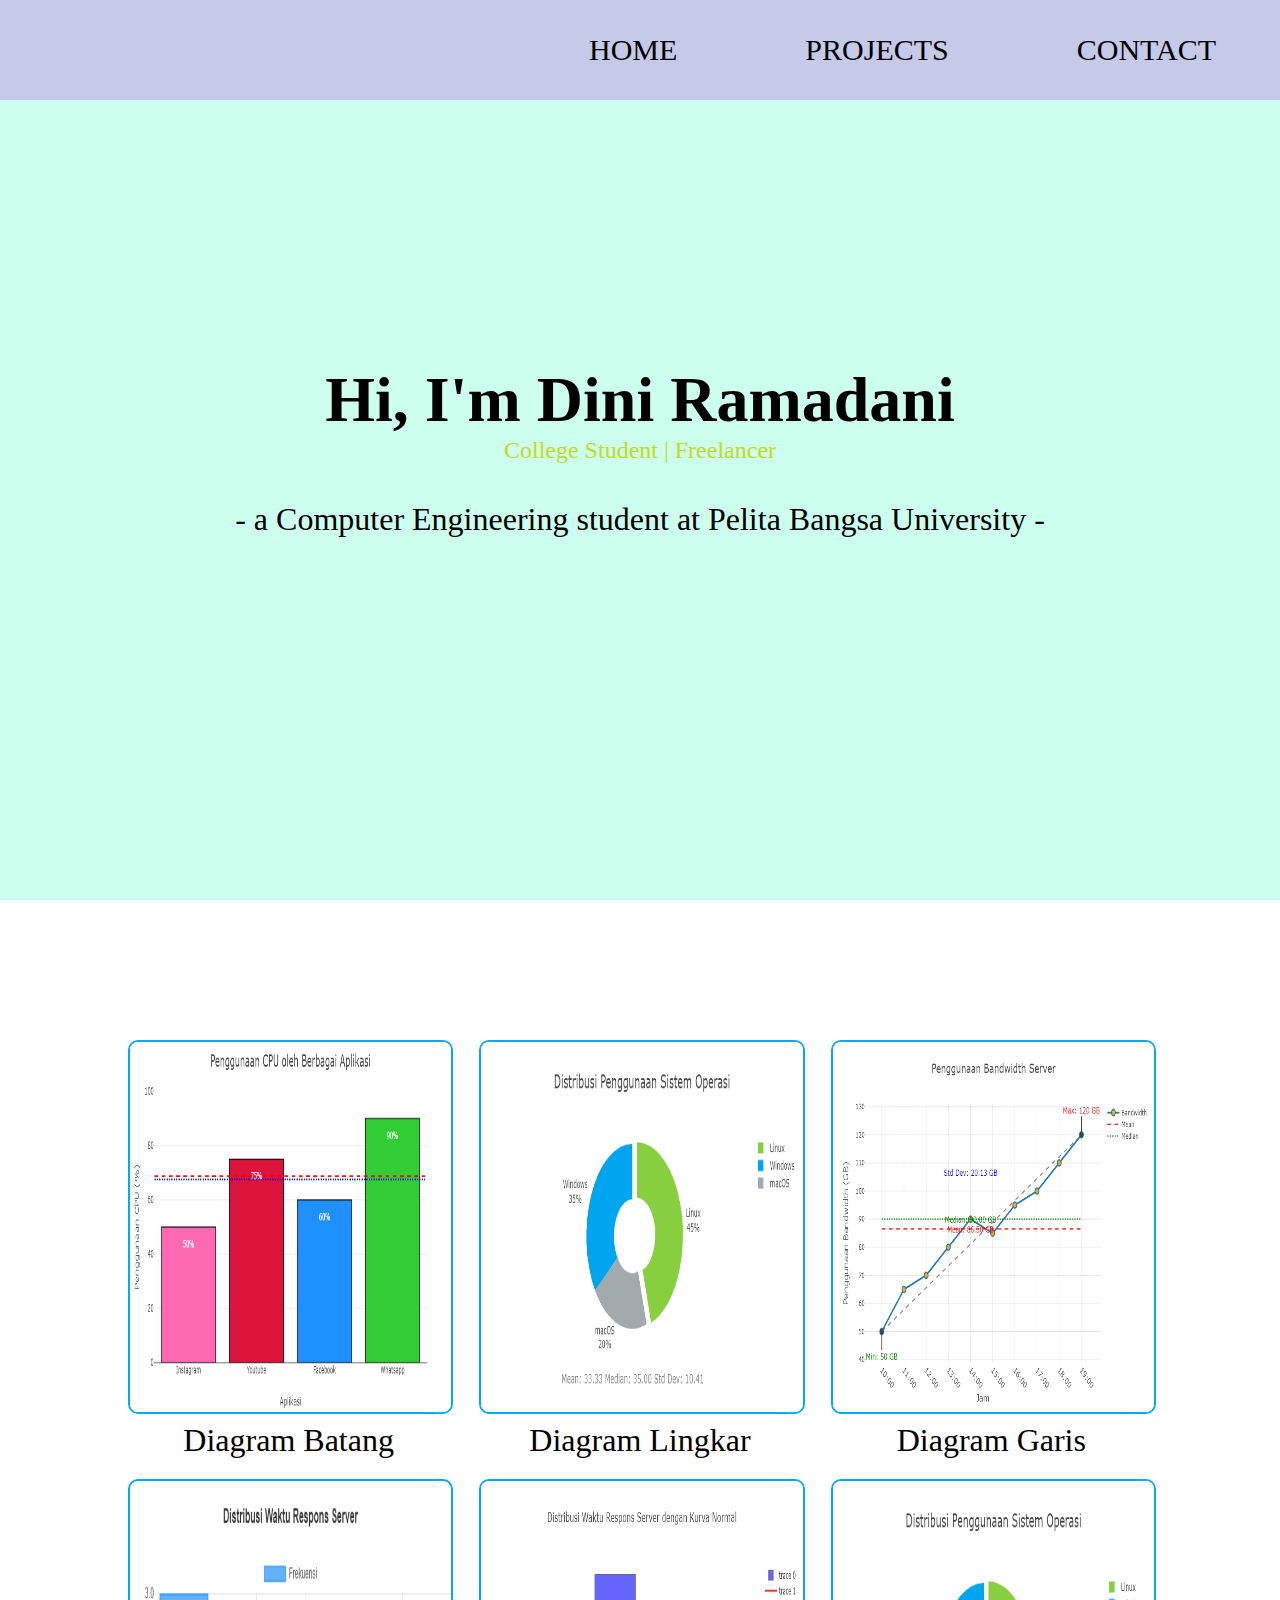
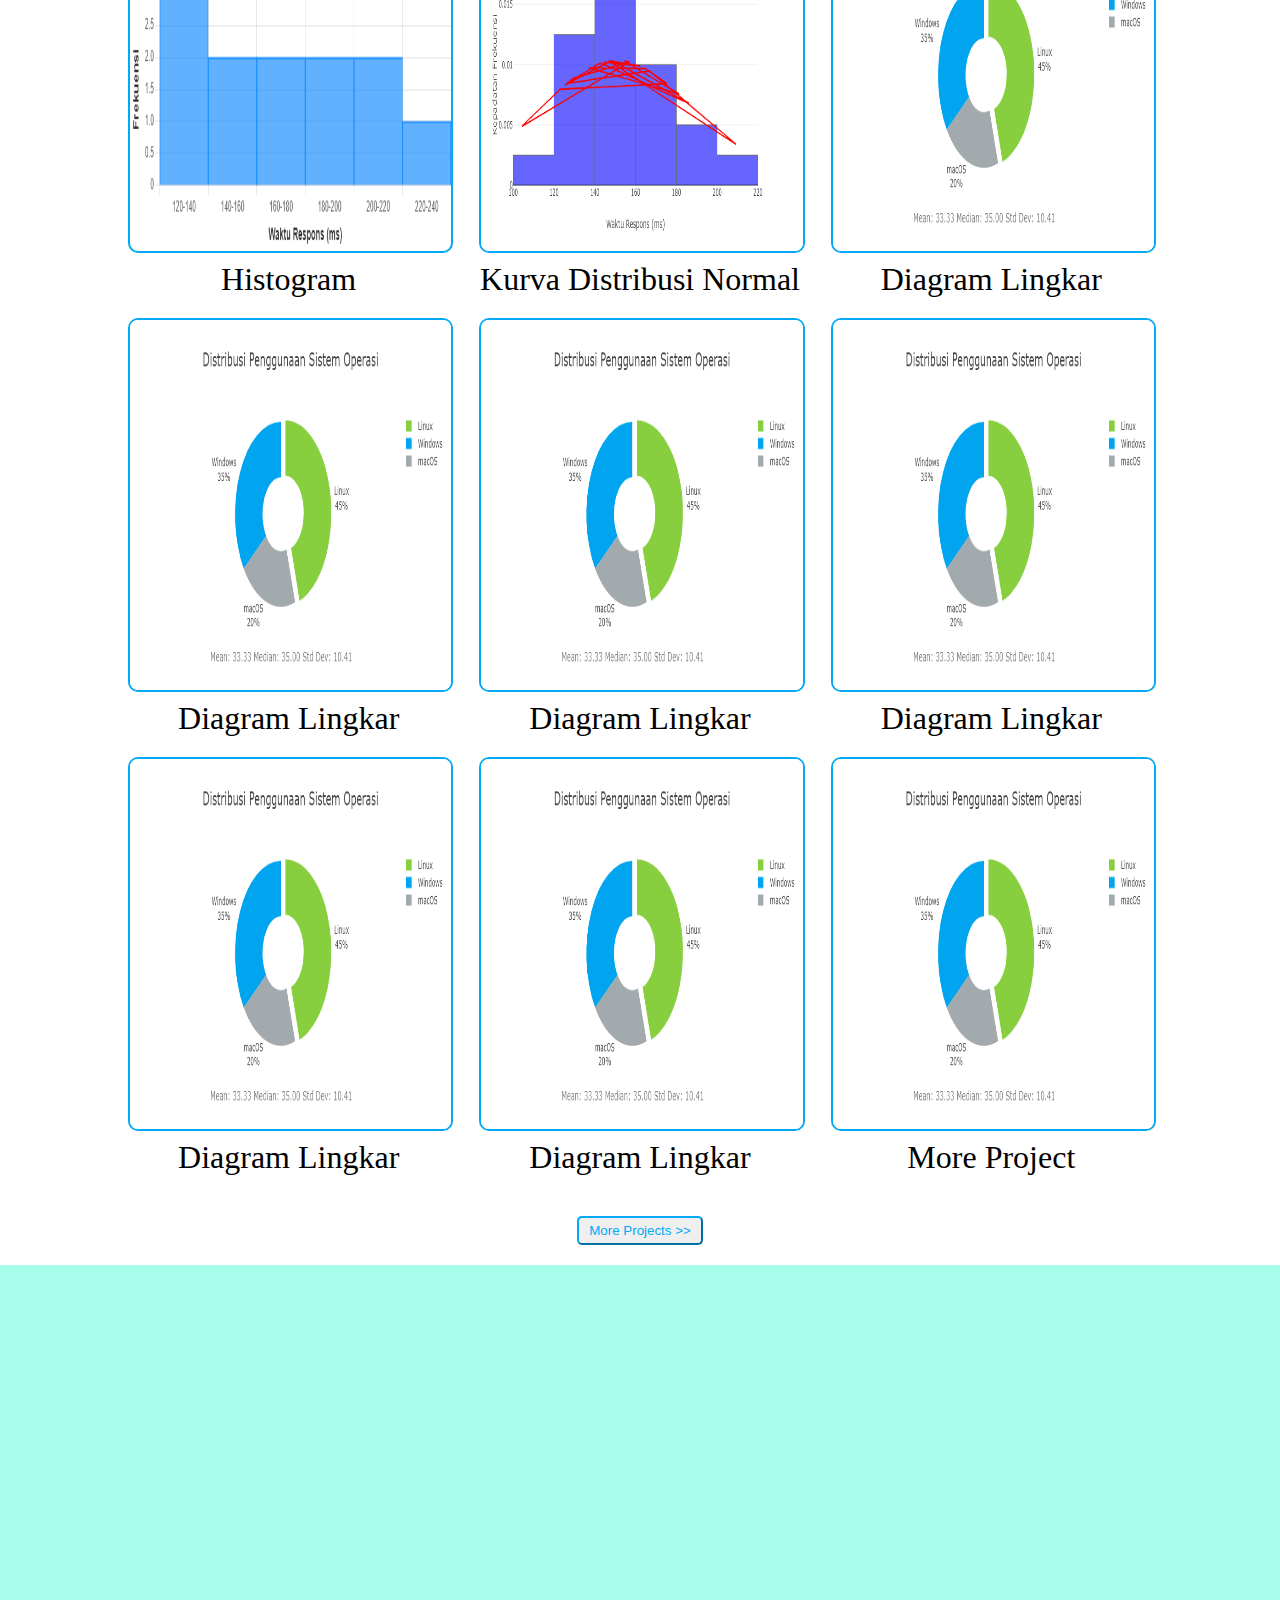
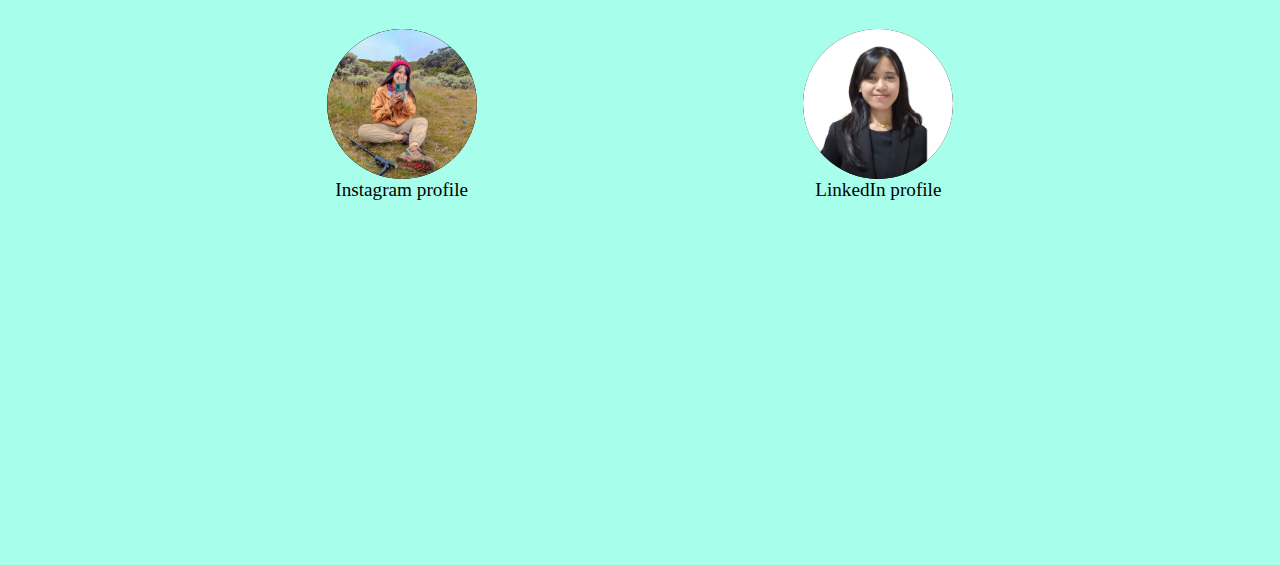
<file: index.html>
<!DOCTYPE html>
<html>
<html lang="en">
<head>
    <meta charset="UTF-8">
    <meta name="viewport" content="width=device-width, initial-scale=1.0">
    <title>Website Portofolio – www.dinicode.com</title>
    <link rel="stylesheet" type="text/css" href="style.css">
</head>
<body>
    <nav id="navbar">
        <a href="#welcome-section">HOME</a>
        <a href="#main">PROJECTS</a>
        <a href="#footer">CONTACT</a>
    </nav>
    <header id="welcome-section">
        <h1>Hi, I'm Dini Ramadani</h1>
        <p class="lead" style="color:rgb(196, 218, 32);">College Student | Freelancer<br></p>
        <p><br> - a Computer Engineering student at Pelita Bangsa University - </p>
    </header>
<main id="main">
<section id="projects">
    <div class="project-tile">
        <a href="diagrambatang.html" target="_blank"><img src="img/diagrambatang.png"></a>
        <div>Diagram Batang</div>
    </div>
    <div class="project-tile">
        <a href="diagramlingkar.html" target="_blank"><img src="img/diagramlingkar.png"></a>
        <div>Diagram Lingkar</div>
    </div>
    <div class="project-tile">
        <a href="diagramgaris.html" target="_blank"><img src="img/diagramgaris.png"></a>
        <div>Diagram Garis</div>
    </div>
    <div class="project-tile">
        <a href="histogram.html" target="_blank"><img src="img/histogram.png"></a>
        <div>Histogram</div>
    </div>
    <div class="project-tile">
        <a href="kurvadistribusinormal.html" target="_blank"><img src="img/kurvadistribusinormal.png"></a>
        <div>Kurva Distribusi Normal</div>
    </div>
    <div class="project-tile">
        <a href="diagramlingkar.html" target="_blank"><img src="img/diagramlingkar.png"></a>
        <div>Diagram Lingkar</div>
    </div>
    <div class="project-tile">
        <a href="diagramlingkar.html" target="_blank"><img src="img/diagramlingkar.png"></a>
        <div>Diagram Lingkar</div>
    </div>
    <div class="project-tile">
        <a href="diagramlingkar.html" target="_blank"><img src="img/diagramlingkar.png"></a>
        <div>Diagram Lingkar</div>
    </div>
    <div class="project-tile">
        <a href="diagramlingkar.html" target="_blank"><img src="img/diagramlingkar.png"></a>
        <div>Diagram Lingkar</div>
    </div>
    <div class="project-tile">
        <a href="diagramlingkar.html" target="_blank"><img src="img/diagramlingkar.png"></a>
        <div>Diagram Lingkar</div>
    </div>
    <div class="project-tile">
        <a href="diagramlingkar.html" target="_blank"><img src="img/diagramlingkar.png"></a>
        <div>Diagram Lingkar</div>
    </div>
    <div class="project-tile">
        <a href="#" target="_blank"><img src="img/diagramlingkar.png"></a>
    <div>More Project</div>
    </div>
</section>
    <button><a href="#" target="_blank">More Projects >></a></button>
</main>
<footer id="footer">
<div>
    <a href="https://www.instagram.com/diniramadani18?igsh=OWVsaXB5M2kyM2hw" target="_blank"><img src="img/ui05.jpg" width="150px"></a>
    <p>Instagram profile</p>
</div>
<div>
    <a href="https://www.linkedin.com/in/dini-ramadani-915883231?utm_source=share&utm_campaign=share_via&utm_content=profile&utm_medium=android_app"  target="_blank"><img src="img/linkedin.jpg" width="175px"></a>
    <p>LinkedIn profile</p>
</div>
</footer>
<script type="text/javascript">
const projectName = 'portfolio';
localStorage.setItem('example_project', 'Personal Portfolio');
</script>
</body>
</html>
</file>
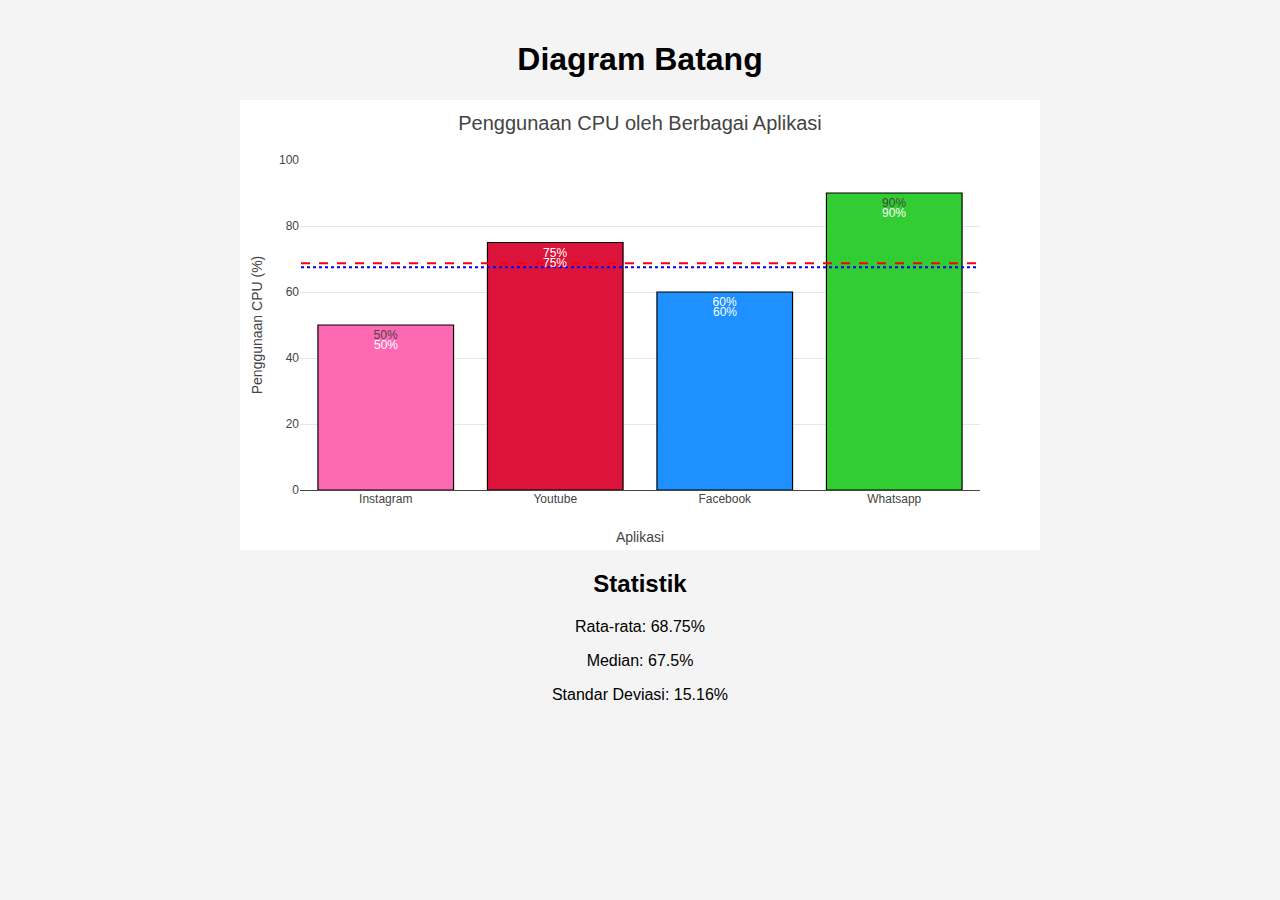
<file: diagrambatang.html>
<!DOCTYPE html>
<html lang="en">
<head>
    <meta charset="UTF-8">
    <meta name="viewport" content="width=device-width, initial-scale=1.0">
    <title>Penggunaan CPU oleh Berbagai Aplikasi</title>
    <script src="https://cdn.plot.ly/plotly-latest.min.js"></script>
    <style>
        body {
            font-family: Arial, sans-serif;
            background-color: #f4f4f4;
            margin: 0;
            padding: 20px;
            text-align: center; /* Menyelaraskan teks di tengah */
        }
        #bar-chart {
            max-width: 800px;
            margin: auto;
        }
        h1 {
            text-align: center; /* Menyelaraskan judul di tengah */
        }
    </style>
</head>
<body>
    <h1>Diagram Batang</h1>
    <div id="bar-chart"></div>
    <script>
        var data = [{
            x: ['Instagram', 'Youtube', 'Facebook', 'Whatsapp'],
            y: [50, 75, 60, 90],
            type: 'bar',
            marker: {
                color: ['#FF69B4', '#DC143C', '#1E90FF', '#32CD32'],
                line: {
                    color: 'black',
                    width: 1.2
                }
            },
            text: ['50%', '75%', '60%', '90%'],
            hoverinfo: 'text'
        }];

        var mean = (50 + 75 + 60 + 90) / 4;
        var median = 67.5; // Median dari 50, 60, 75, 90
        var stdDev = Math.sqrt(((50 - mean) ** 2 + (75 - mean) ** 2 + (60 - mean) ** 2 + (90 - mean) ** 2) / 4);

        var layout = {
            title: {
                text: 'Penggunaan CPU oleh Berbagai Aplikasi',
                font: {
                    size: 20,
                    weight: 'bold'
                },
                pad: 20
            },
            xaxis: {
                title: {
                    text: 'Aplikasi',
                    font: {
                        size: 14,
                        weight: 'bold'
                    }
                }
            },
            yaxis: {
                title: {
                    text: 'Penggunaan CPU (%)',
                    font: {
                        size: 14,
                        weight: 'bold'
                    }
                },
                range: [0, 100],
                gridcolor: '#e6e6e6'
            },
            annotations: [
                {
                    x: 'Instagram',
                    y: 50,
                    text: '50%',
                    showarrow: false,
                    font: {
                        color: 'white',
                        weight: 'bold'
                    },
                    yshift: -20
                },
                {
                    x: 'Youtube',
                    y: 75,
                    text: '75%',
                    showarrow: false,
                    font: {
                        color: 'white',
                        weight: 'bold'
                    },
                    yshift: -20
                },
                {
                    x: 'Facebook',
                    y: 60,
                    text: '60%',
                    showarrow: false,
                    font: {
                        color: 'white',
                        weight: 'bold'
                    },
                    yshift: -20
                },
                {
                    x: 'Whatsapp',
                    y: 90,
                    text: '90%',
                    showarrow: false,
                    font: {
                        color: 'white',
                        weight: 'bold'
                    },
                    yshift: -20
                }
            ],
            shapes: [
                {
                    type: 'line',
                    x0: -0.5,
                    x1: 3.5,
                    y0: mean,
                    y1: mean,
                    line: {
                        color: 'red',
                        width: 2,
                        dash: 'dash'
                    },
                    name: 'Mean'
                },
                {
                    type: 'line',
                    x0: -0.5,
                    x1: 3.5,
                    y0: median,
                    y1: median,
                    line: {
                        color: 'blue',
                        width: 2,
                        dash: 'dot'
                    },
                    name: 'Median'
                }
            ],
            margin: {
                l: 60,
                r: 60,
                t: 60,
                b: 60
            }
        };

        Plotly.newPlot('bar-chart', data, layout);

        // Menampilkan informasi statistik
        var statsDiv = document.createElement('div');
        statsDiv.innerHTML = `
            <h2>Statistik</h2>
            <p>Rata-rata: ${mean.toFixed(2)}%</p>
            <p>Median: ${median}%</p>
            <p>Standar Deviasi: ${stdDev.toFixed(2)}%</p>
        `;
        document.body.appendChild(statsDiv);
    </script>
</body>
</html>
</file>
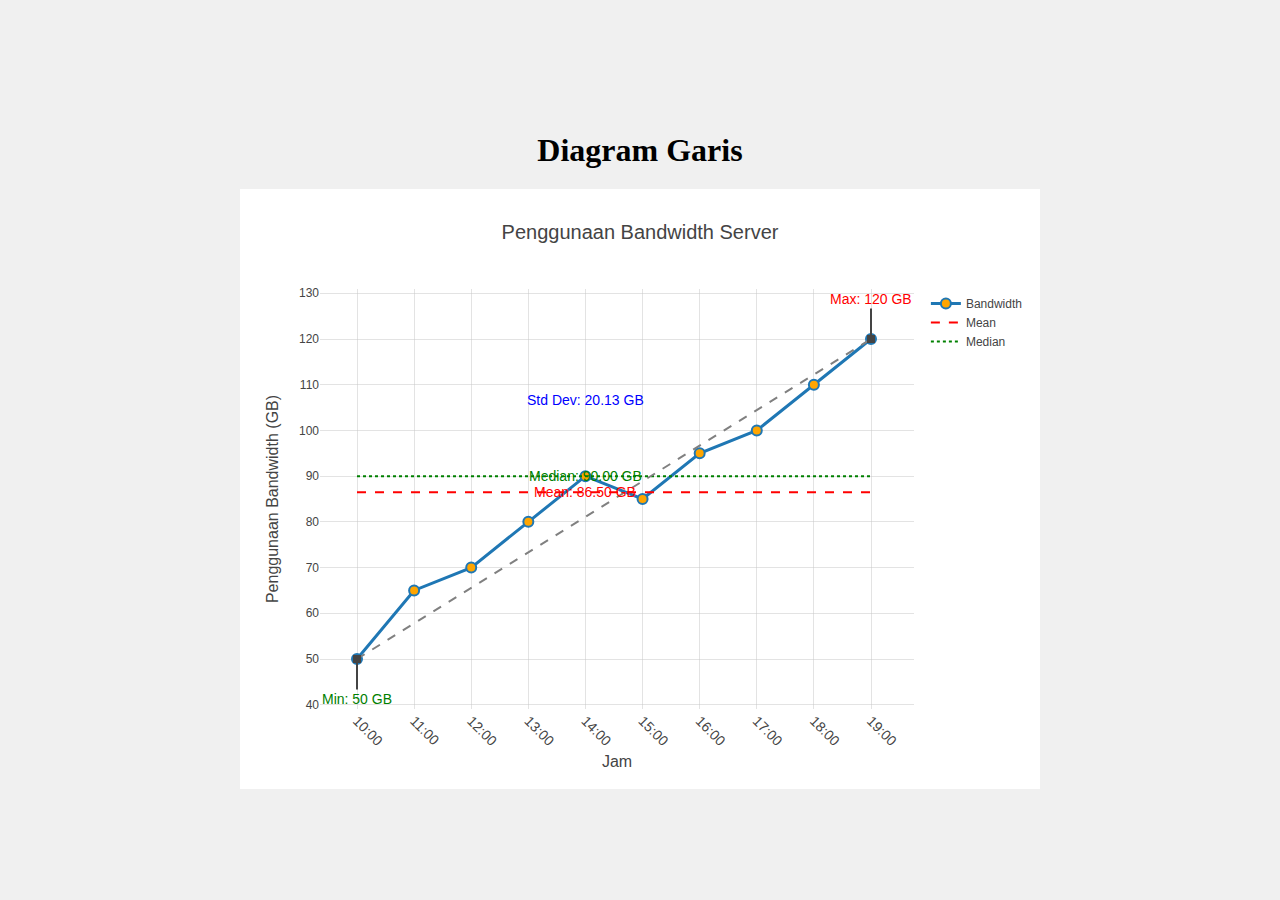
<file: diagramgaris.html>
<!DOCTYPE html>
<html lang="en">
<head>
    <meta charset="UTF-8">
    <meta name="viewport" content="width=device-width, initial-scale=1.0">
    <title>Penggunaan Bandwidth Server</title>
    <script src="https://cdn.plot.ly/plotly-latest.min.js"></script>
    <style>
        body {
            display: flex;
            flex-direction: column;
            justify-content: center;
            align-items: center;
            height: 100vh;
            margin: 0;
            background-color: #f0f0f0;
        }
        h1 {
            margin-bottom: 20px;
            font-size: 32px; /* Ukuran font diperbesar */
            font-weight: bold; /* Teks dibuat tebal */
        }
    </style>
</head>
<body>
    <h1>Diagram Garis</h1>
    <div id="line-chart" style="width:800px;height:600px;"></div>
    <script>
        var xData = ['10:00', '11:00', '12:00', '13:00', '14:00', '15:00', '16:00', '17:00', '18:00', '19:00'];
        var yData = [50, 65, 70, 80, 90, 85, 95, 100, 110, 120];

        // Calculate mean, median, and standard deviation
        var mean = yData.reduce((a, b) => a + b, 0) / yData.length;
        var median = yData.slice().sort((a, b) => a - b)[Math.floor(yData.length / 2)];
        var stdDev = Math.sqrt(yData.map(x => Math.pow(x - mean, 2)).reduce((a, b) => a + b) / yData.length);

        var data = [{
            x: xData,
            y: yData,
            type: 'scatter',
            mode: 'lines+markers',
            marker: {
                color: 'orange',
                size: 10,
                line: {
                    color: '#1f77b4',
                    width: 2
                }
            },
            line: {
                color: '#1f77b4',
                width: 3,
                dash: 'solid'
            },
            name: 'Bandwidth'
        }, {
            x: xData,
            y: Array(xData.length).fill(mean),
            type: 'scatter',
            mode: 'lines',
            line: {
                color: 'red',
                width: 2,
                dash: 'dash'
            },
            name: 'Mean'
        }, {
            x: xData,
            y: Array(xData.length).fill(median),
            type: 'scatter',
            mode: 'lines',
            line: {
                color: 'green',
                width: 2,
                dash: 'dot'
            },
            name: 'Median'
        }];

        var layout = {
            title: {
                text: 'Penggunaan Bandwidth Server',
                font: {
                    size: 20,
                    weight: 'bold'
                },
                pad: {
                    t: 30
                }
            },
            xaxis: {
                title: {
                    text: 'Jam',
                    font: {
                        size: 16,
                        weight: 'bold'
                    }
                },
                tickangle: 45,
                tickfont: {
                    size: 14
                },
                gridcolor: 'rgba(200, 200, 200, 0.5)'
            },
            yaxis: {
                title: {
                    text: 'Penggunaan Bandwidth (GB)',
                    font: {
                        size: 16,
                        weight: 'bold'
                    }
                },
                gridcolor: 'rgba(200, 200, 200, 0.5)'
            },
            annotations: [
                {
                    x: '19:00',
                    y: 120,
                    xref: 'x',
                    yref: 'y',
                    text: 'Max: 120 GB',
                    showarrow: true,
                    arrowhead: 7,
                    ax: 0,
                    ay: -40,
                    font: {
                        size: 14,
                        color: 'red',
                        weight: 'bold'
                    }
                },
                {
                    x: '10:00',
                    y: 50,
                    xref: 'x',
                    yref: 'y',
                    text: 'Min: 50 GB',
                    showarrow: true,
                    arrowhead: 7,
                    ax: 0,
                    ay: 40,
                    font: {
                        size: 14,
                        color: 'green',
                        weight: 'bold'
                    }
                },
                {
                    x: '14:00',
                    y: mean,
                    xref: 'x',
                    yref: 'y',
                    text: `Mean: ${mean.toFixed(2)} GB`,
                    showarrow: false,
                    font: {
                        size: 14,
                        color: 'red',
                        weight: 'bold'
                    }
                },
                {
                    x: '14:00',
                    y: median,
                    xref: 'x',
                    yref: 'y',
                    text: `Median: ${median.toFixed(2)} GB`,
                    showarrow: false,
                    font: {
                        size: 14,
                        color: 'green',
                        weight: 'bold'
                    }
                },
                {
                    x: '14:00',
                    y: mean + stdDev,
                    xref: 'x',
                    yref: 'y',
                    text: `Std Dev: ${stdDev.toFixed(2)} GB`,
                    showarrow: false,
                    font: {
                        size: 14,
                        color: 'blue',
                        weight: 'bold'
                    }
                }
            ],
            shapes: [
                {
                    type: 'line',
                    x0: 0,
                    y0: 50,
                    x1: 9,
                    y1: 120,
                    line: {
                        color: 'gray',
                        width: 2,
                        dash: 'dash'
                    }
                }
            ],
            plot_bgcolor: '#ffffff',
            paper_bgcolor: '#ffffff',
            showlegend: true
        };

        Plotly.newPlot('line-chart', data, layout);
    </script>
</body>
</html>
</file>
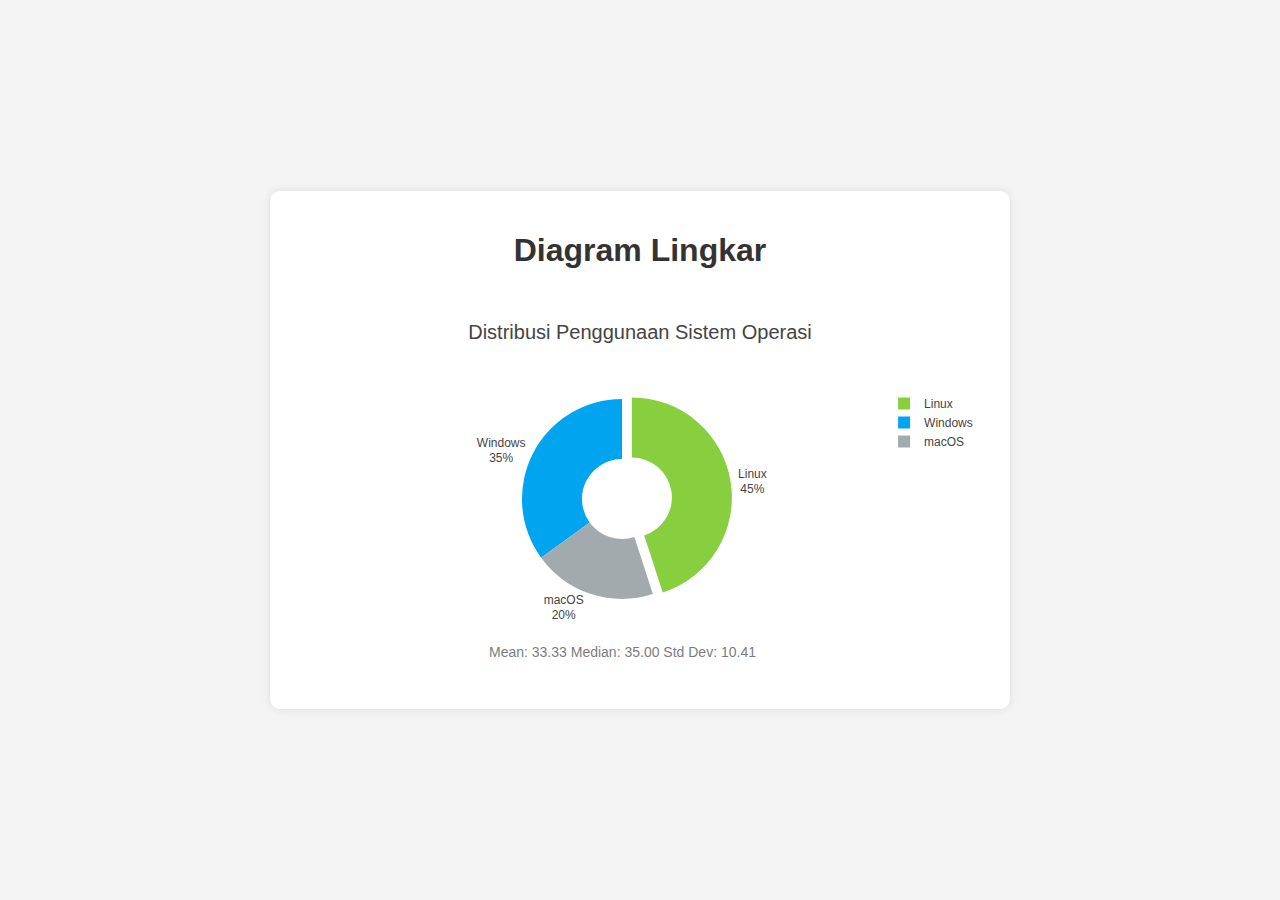
<file: diagramlingkar.html>
<!DOCTYPE html>
<html lang="en">
<head>
    <meta charset="UTF-8">
    <meta name="viewport" content="width=device-width, initial-scale=1.0">
    <title>Diagram Lingkar</title>
    <script src="https://cdn.plot.ly/plotly-latest.min.js"></script>
    <style>
        body {
            font-family: Arial, sans-serif;
            background-color: #f4f4f4;
            display: flex;
            justify-content: center;
            align-items: center;
            height: 100vh;
            margin: 0;
        }
        #container {
            background: #fff;
            padding: 20px;
            box-shadow: 0 0 10px rgba(0, 0, 0, 0.1);
            border-radius: 10px;
            max-width: 700px;
            width: 100%;
        }
        h1 {
            text-align: center;
            color: #333;
            margin-bottom: 20px;
        }
    </style>
</head>
<body>
    <div id="container">
        <h1>Diagram Lingkar</h1>
        <div id="pie-chart" style="width:100%;height:400px;"></div>
    </div>
    <script>
        var data = [{
            values: [45, 35, 20],
            labels: ['Linux', 'Windows', 'macOS'],
            type: 'pie',
            marker: {
                colors: ['#87CF3E', '#00A4EF', '#A2AAAD']
            },
            textinfo: 'label+percent',
            textposition: 'outside',
            hole: .4,
            pull: [0.1, 0, 0]
        }];

        var layout = {
            title: {
                text: 'Distribusi Penggunaan Sistem Operasi',
                font: {
                    size: 20,
                    weight: 'bold'
                },
                pad: {
                    t: 20
                }
            },
            showlegend: true,
            annotations: [{
                font: {
                    size: 14
                },
                showarrow: false,
                text: 'Mean: 33.33\nMedian: 35.00\nStd Dev: 10.41',
                x: 0.5,
                y: -0.15,
                xanchor: 'center',
                yanchor: 'top',
                opacity: 0.7
            }]
        };

        Plotly.newPlot('pie-chart', data, layout);
    </script>
</body>
</html>
</file>
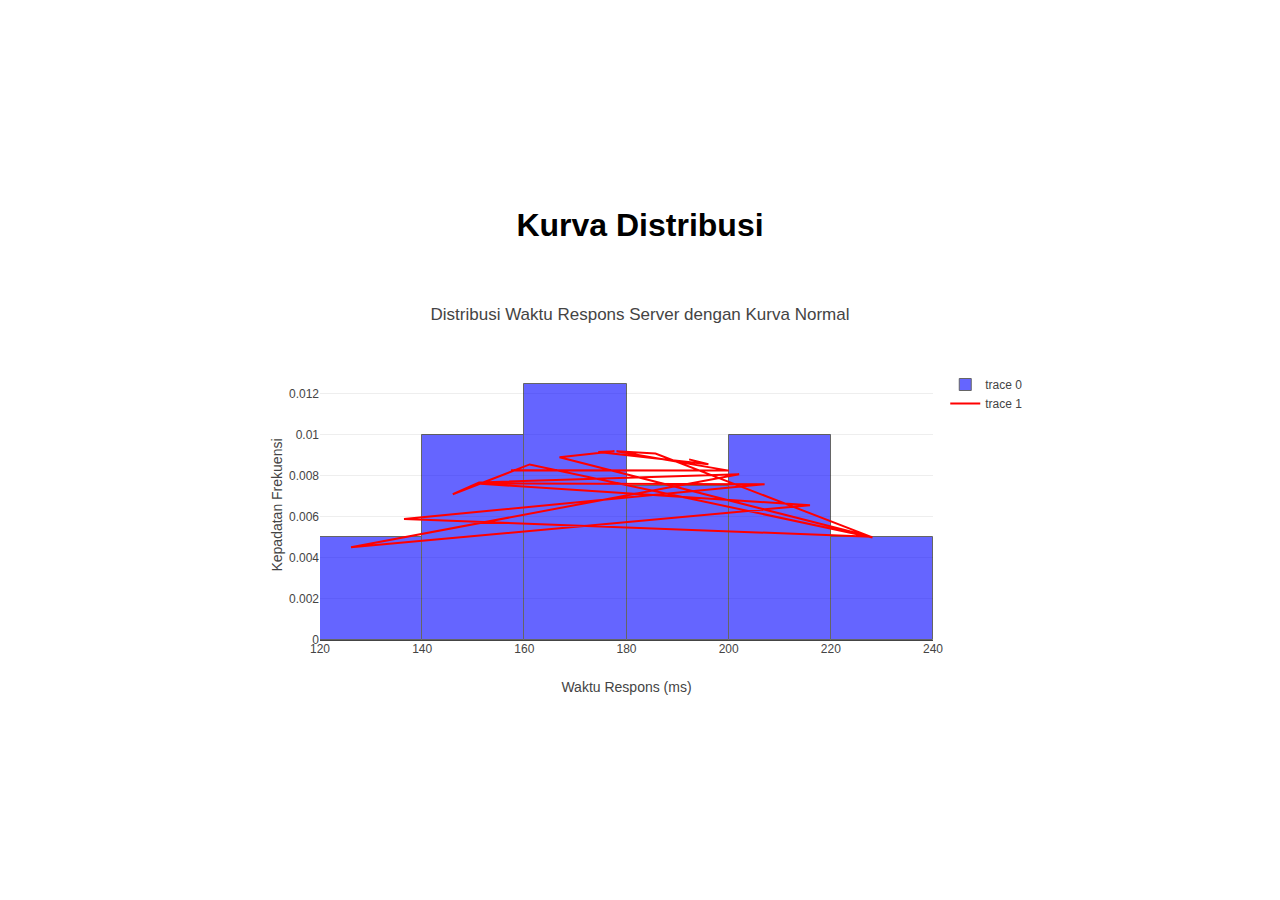
<file: kurvadistribusinormal.html>
<!DOCTYPE html>
<html lang="en">
<head>
    <meta charset="UTF-8">
    <meta name="viewport" content="width=device-width, initial-scale=1.0">
    <title>Distribusi Waktu Respons Server</title>
    <script src="https://cdn.plot.ly/plotly-latest.min.js"></script>
    <style>
        body {
            display: flex;
            flex-direction: column;
            justify-content: center;
            align-items: center;
            height: 100vh;
            margin: 0;
            font-family: Arial, sans-serif;
        }
        #chart {
            width: 80%;
            max-width: 800px;
        }
        h2 {
            text-align: center;
            font-weight: bold;
            font-size: 2em; /* Ukuran font diperbesar */
        }
    </style>
</head>
<body>
    <h2>Kurva Distribusi</h2>
    <div id="chart"></div>
    <script>
        // Generate 20 normally distributed response times
        function generateNormalData(mean, stdDev, size) {
            let data = [];
            for (let i = 0; i < size; i++) {
                let u = Math.random();
                let v = Math.random();
                let z = Math.sqrt(-2.0 * Math.log(u)) * Math.cos(2.0 * Math.PI * v);
                data.push(z * stdDev + mean);
            }
            return data;
        }

        let responseTimes = generateNormalData(170, 30, 20);

        // Create histogram trace
        let trace1 = {
            x: responseTimes,
            type: 'histogram',
            histnorm: 'probability density',
            marker: {
                color: 'blue',
                line: {
                    color: 'black',
                    width: 1
                }
            },
            opacity: 0.6
        };

        // Create KDE trace
        let trace2 = {
            x: responseTimes,
            type: 'scatter',
            mode: 'lines',
            line: {
                color: 'red',
                width: 2
            },
            y: responseTimes.map((_, i) => {
                let kde = 0;
                for (let j = 0; j < responseTimes.length; j++) {
                    kde += Math.exp(-0.5 * Math.pow((responseTimes[i] - responseTimes[j]) / 30, 2)) / (30 * Math.sqrt(2 * Math.PI));
                }
                return kde / responseTimes.length;
            })
        };

        let data = [trace1, trace2];

        let layout = {
            title: 'Distribusi Waktu Respons Server dengan Kurva Normal',
            xaxis: { title: 'Waktu Respons (ms)' },
            yaxis: { title: 'Kepadatan Frekuensi' }
        };

        Plotly.newPlot('chart', data, layout);
    </script>
</body>
</html>
</file>
<file: style.css>
*{
    margin:0px;
    padding:0px;
    }
    img {
        width: 100%;
        max-width: 100%;
        height: auto;
      }

    .container {
        display: flex;
        flex-wrap: wrap;
      }
      .item {
        flex: 1 1 200px; /* Fleksibel, dengan lebar minimum 200px */
      }  
    h1 {
        font-size: 10vw;
      }
    #welcome-section{
    background-color:hsl(160, 100%, 90%);
    display:flex;
    flex-direction:column;
    height:100vh;
    align-items:center;
    justify-content:center;
    }
    #welcome-section h1 {
        font-size: 4em;
    }
    #welcome-section .lead {
        color: rgb(196, 218, 32);
        font-size: 1.5em;
    }
    #welcome-section p {
        font-size: 2em;
    }
    nav{
    background-color:#C5CAE9;
    height:100px;
    width:100%;
    position:fixed;
    display:flex;
    align-items:center;
    justify-content:flex-end;
    color:black;
    z-index:1;
    }
    nav a{
    font-size:30px;
    margin:0 5% 0 5%;
    }
    nav a:hover{
    color:#43A047;
    }
    main section{
    margin:20px 10% 20px 10%;
    display:grid;
    grid-template:repeat(2,1fr)/repeat(3,1fr);
    grid-column-gap:30px;
    justify-items:center;
    }
    .project-tile{
    margin-bottom:20px;
    display:flex;
    flex-direction:column;
    align-items:center;
    font-size: 2em;
    }
    .project-tile img{
    width: 500px;
    height: 370px;
    }
    main{
    padding-top:120px;
    display:flex;
    flex-direction:column;
    }
    main button {
    text-align:center;
    border-radius:5px;
    border-color:#03A9F4;
    cursor:pointer;
    box-shadow:none;
    width:auto;
    align-self:center;
    padding:5px 10px 5px 10px;
    margin-bottom:20px;
    }
    main a,main a:hover,main a:active,main a:focus,main a:visited{
    text-decoration:none;
    color:#03A9F4;
    }
    main section div a:hover{
    border-radius:10px;
    box-shadow:
    -5px 5px 20px,
    5px -5px 20px,
    5px 5px 20px,
    -5px -5px 20px;
    }
    a, a:hover, a:active, a:focus, a:visited{
    color:black;
    text-decoration:none;
    }
    main section div a img{
    border:solid;
    border-color:#03A9F4;
    border-width:2px;
    border-radius:10px;
    height:120px;
    width:auto;
    overflow:hidden;
    }
    footer{
    background-color:#A7FFEB;
    min-height: 100vh;
    display:flex;
    flex-direction:row; align-items:center;
    justify-content:space-evenly;
    }
    footer div a{
    background-color:black;
    border-radius:50%;
    height:150px;
    width:150px;
    display:flex;
    align-items:center;
    justify-content:center;
    white-space:pre-line;
    overflow:hidden;
    }
    footer div a:hover{
    border-radius:50%;
    box-shadow:
    -5px 5px 10px,
    5px -5px 10px,
    5px 5px 10px,
    -5px -5px 10px;
    }
    footer div a img{
    border-radius:50%;
    }
    footer div p{
    text-align:center;
    font-size: 1.2em;
    }
    @media (max-width:800px){
    nav{
    background-color:#C5CAE9;
    height:100px;
    width:100%;
    position:fixed;
    display:flex;
    align-items:center;
    justify-content:center;
    color:black;
    z-index:1;
    }
    main section{
    margin:20px 10% 20px 10%;
    display:grid;
    grid-template:repeat(6,1fr)/1fr;
    justify-items:center;
    }
    footer{
    background-color:#A7FFEB;
    height:100vh;
    display:flex;
    align-items:center;
    justify-content:space-evenly;
    }
    }
</file>
